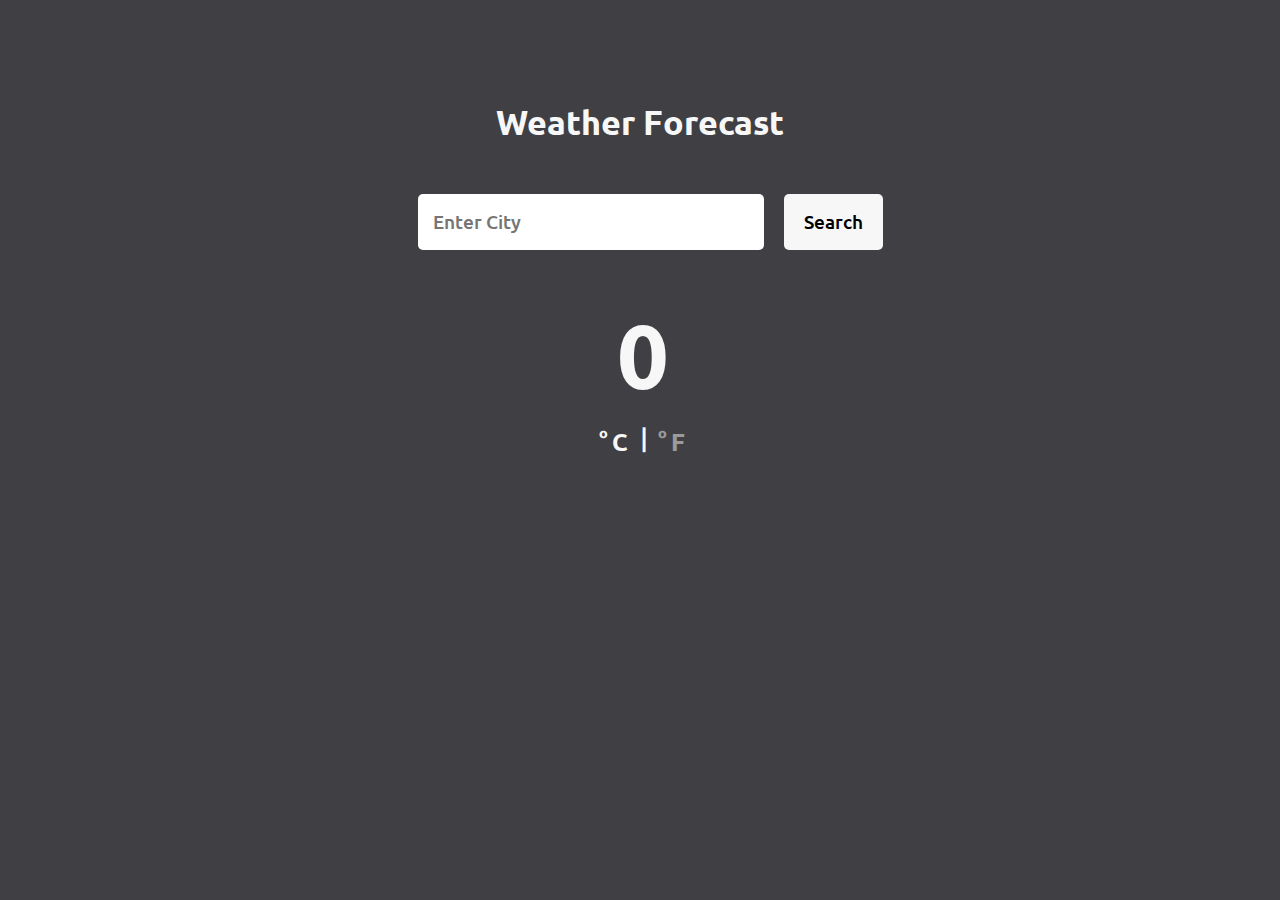
<file: JavaScript/weatherForecast/index.html>
<!DOCTYPE html>
<html lang="en">
	<head>
		<meta charset="UTF-8" />
		<meta name="viewport" content="width=device-width, initial-scale=1.0" />
		<title>Weather Forecast</title>
		<link rel="stylesheet" href="./css/style.css" />
	</head>
	<body>
		<main id="main-section">
			<div class="container">
				<h1 class="main-title">Weather Forecast</h1>
				<form action="" id="form-container">
					<input
						id="search"
						type="text"
						name="city"
						value=""
						placeholder="Enter City"
					/>
					<button id="search-btn">Search</button>
				</form>
				<div class="info">
                    <h1 class="output">0</h1>
                        
					<div class="info-output"><span id="celcius" class="selected" onclick="change()"><sup>&#9900</sup>C</span>&nbsp;&#10072;<span onclick="change()" id="faren"><sup>&#9900</sup>F</span>
					
                    </div>
                    <div class="city"></div>
			</div>
		</main>

		<script src="./app.js"></script>
	</body>
</html>
</file>
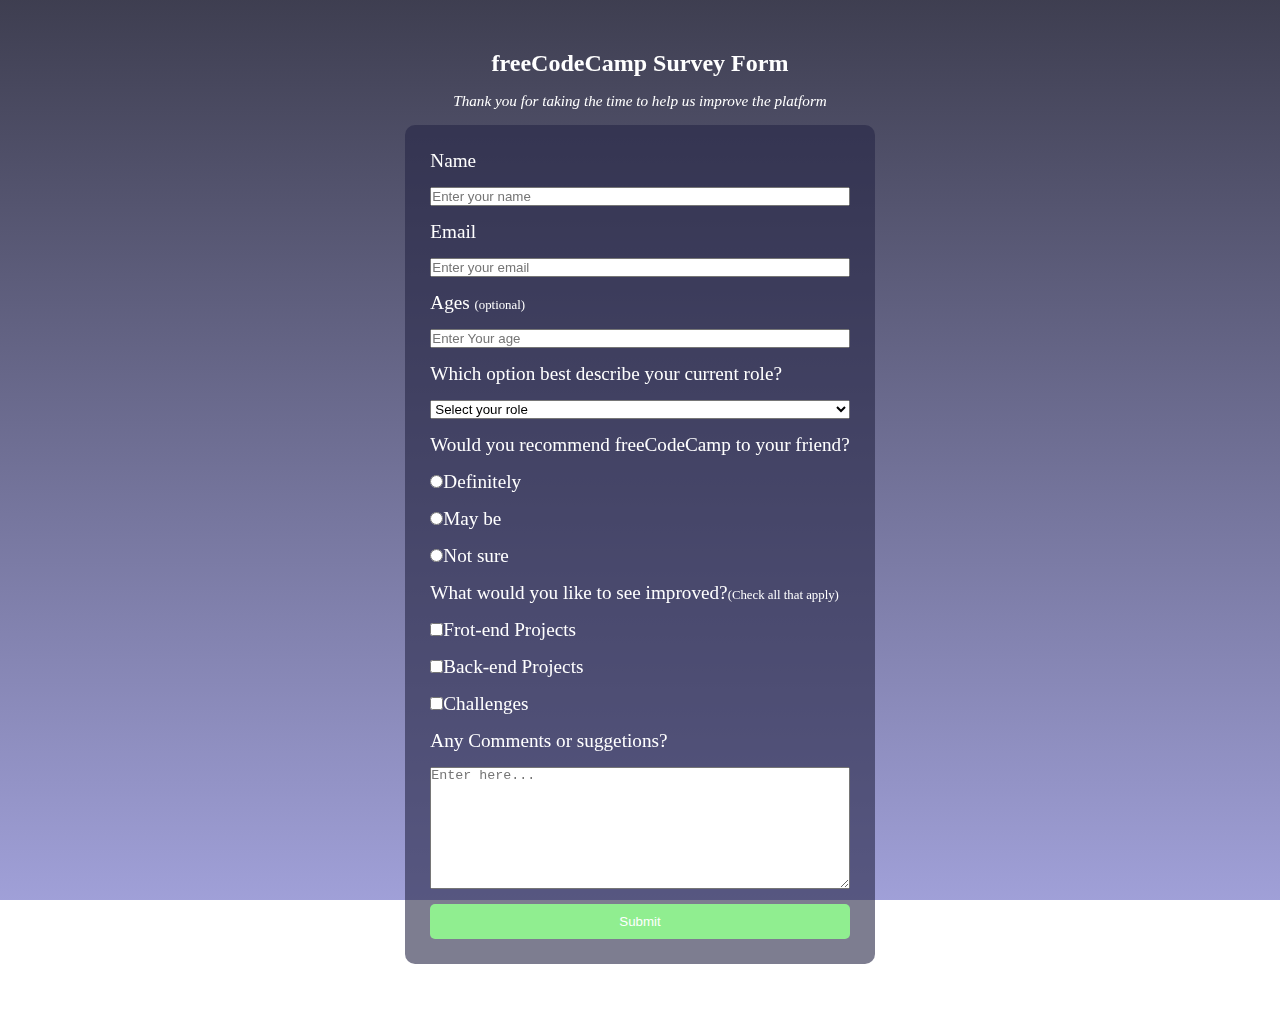
<file: Responsive design/Survey form/index.html>
<!DOCTYPE html>
<html lang="en">
	<head>
		<meta charset="UTF-8" />
		<meta name="viewport" content="width=device-width, initial-scale=1.0" />
		<title>Survey form</title>
		<link rel="stylesheet" href="style.css" />
	</head>
	<body id="main">
		<div class="main">
			<div class="servey">
				<header>
					<h1 id="title">freeCodeCamp Survey Form</h1>
					<p id="description">
						Thank you for taking the time to help us improve the platform
					</p>
				</header>
				<form action="" id="survey-form">
					<label for="name" id="name-label">Name</label>
					<input type="text" id="name" placeholder="Enter your name" required />

					<label for="email" id="email-label">Email</label>
					<input
						type="email"
						id="email"
						placeholder="Enter your email"
						required
					/>

					<label for="number" id="number-label"
						>Ages <span>(optional)</span></label
					>
					<input
						type="number"
						id="number"
						placeholder="Enter Your age"
						min="10"
						max="100"
					/>

					<label for="dropdown" id="dropdown-label"
						>Which option best describe your current role?</label
					>

					<select name="dropdown" id="dropdown">
						<option value="" disabled selected>Select your role</option>
						<option value="Student">Student</option>
						<option value="Full time learner">Full time learner</option>
						<option value="Full time job">Full time job</option>
						<option value="other">Other</option>
					</select>

					<p id="radio-title">
						Would you recommend freeCodeCamp to your friend?
					</p>
					<label for="definitely"
						><input
							type="radio"
							id="definitely"
							value="definitely"
							name="radio-group"
						/>Definitely</label
					>

					<label for="maybe"
						><input
							type="radio"
							id="maybe"
							value="maybe"
							name="radio-group"
						/>May be</label
					>

					<label for="notsure"
						><input
							type="radio"
							id="notsure"
							value="notsure"
							name="radio-group"
						/>Not sure</label
					>

					<p class="checkbox-title">
						What would you like to see improved?<span
							>(Check all that apply)</span
						>
					</p>

					<label for="frontend">
						<input type="checkbox" id="frontend" value="frontend" />Frot-end
						Projects
					</label>

					<label for="backend">
						<input type="checkbox" id="backend" value="backend" />Back-end
						Projects
					</label>

					<label for="challenges">
						<input
							type="checkbox"
							id="challenges"
							value="challenges"
						/>Challenges
					</label>

					<label for="comments">Any Comments or suggetions?</label>
					<textarea
						name="comments"
						id="comments"
						cols="50"
						rows="8"
						placeholder="Enter here..."
					></textarea>

					<button id="submit">Submit</button>
				</form>
			</div>
		</div>

		<script src="https://cdn.freecodecamp.org/testable-projects-fcc/v1/bundle.js"></script>
	</body>
</html>
</file>
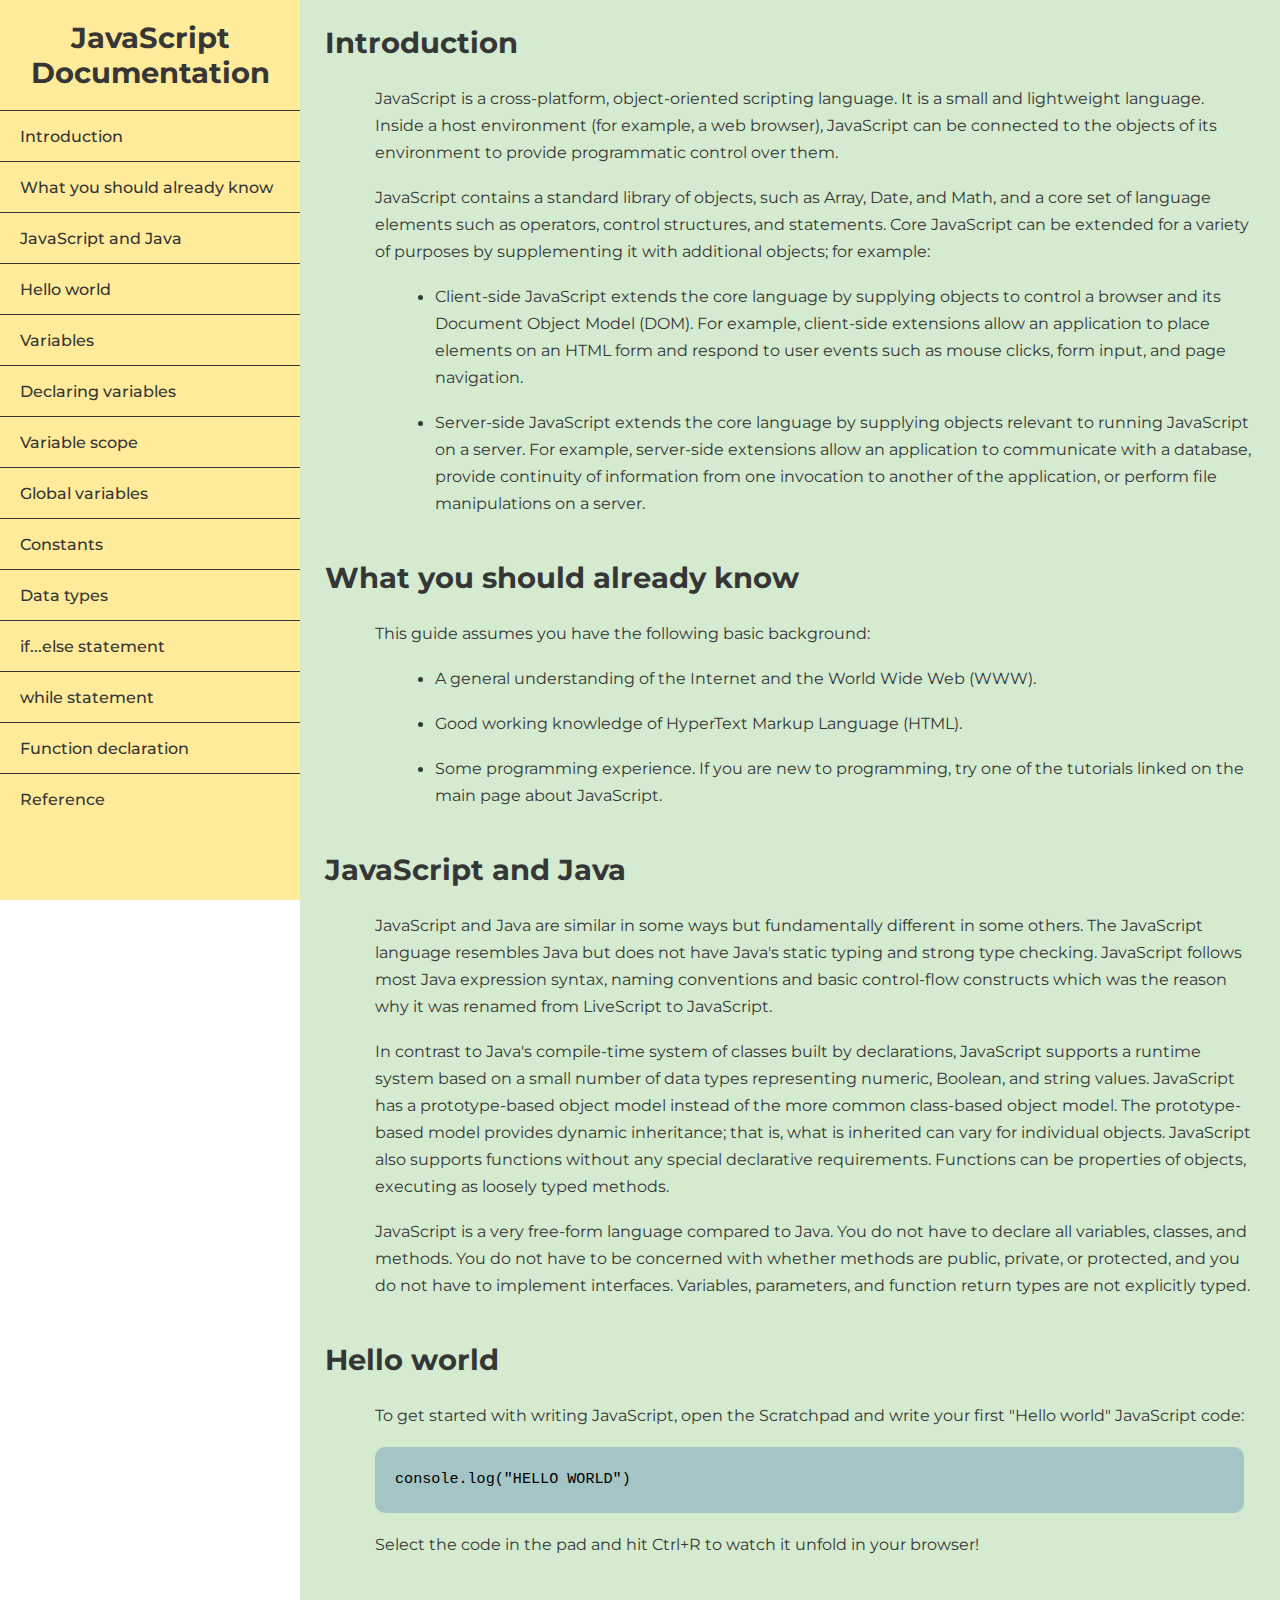
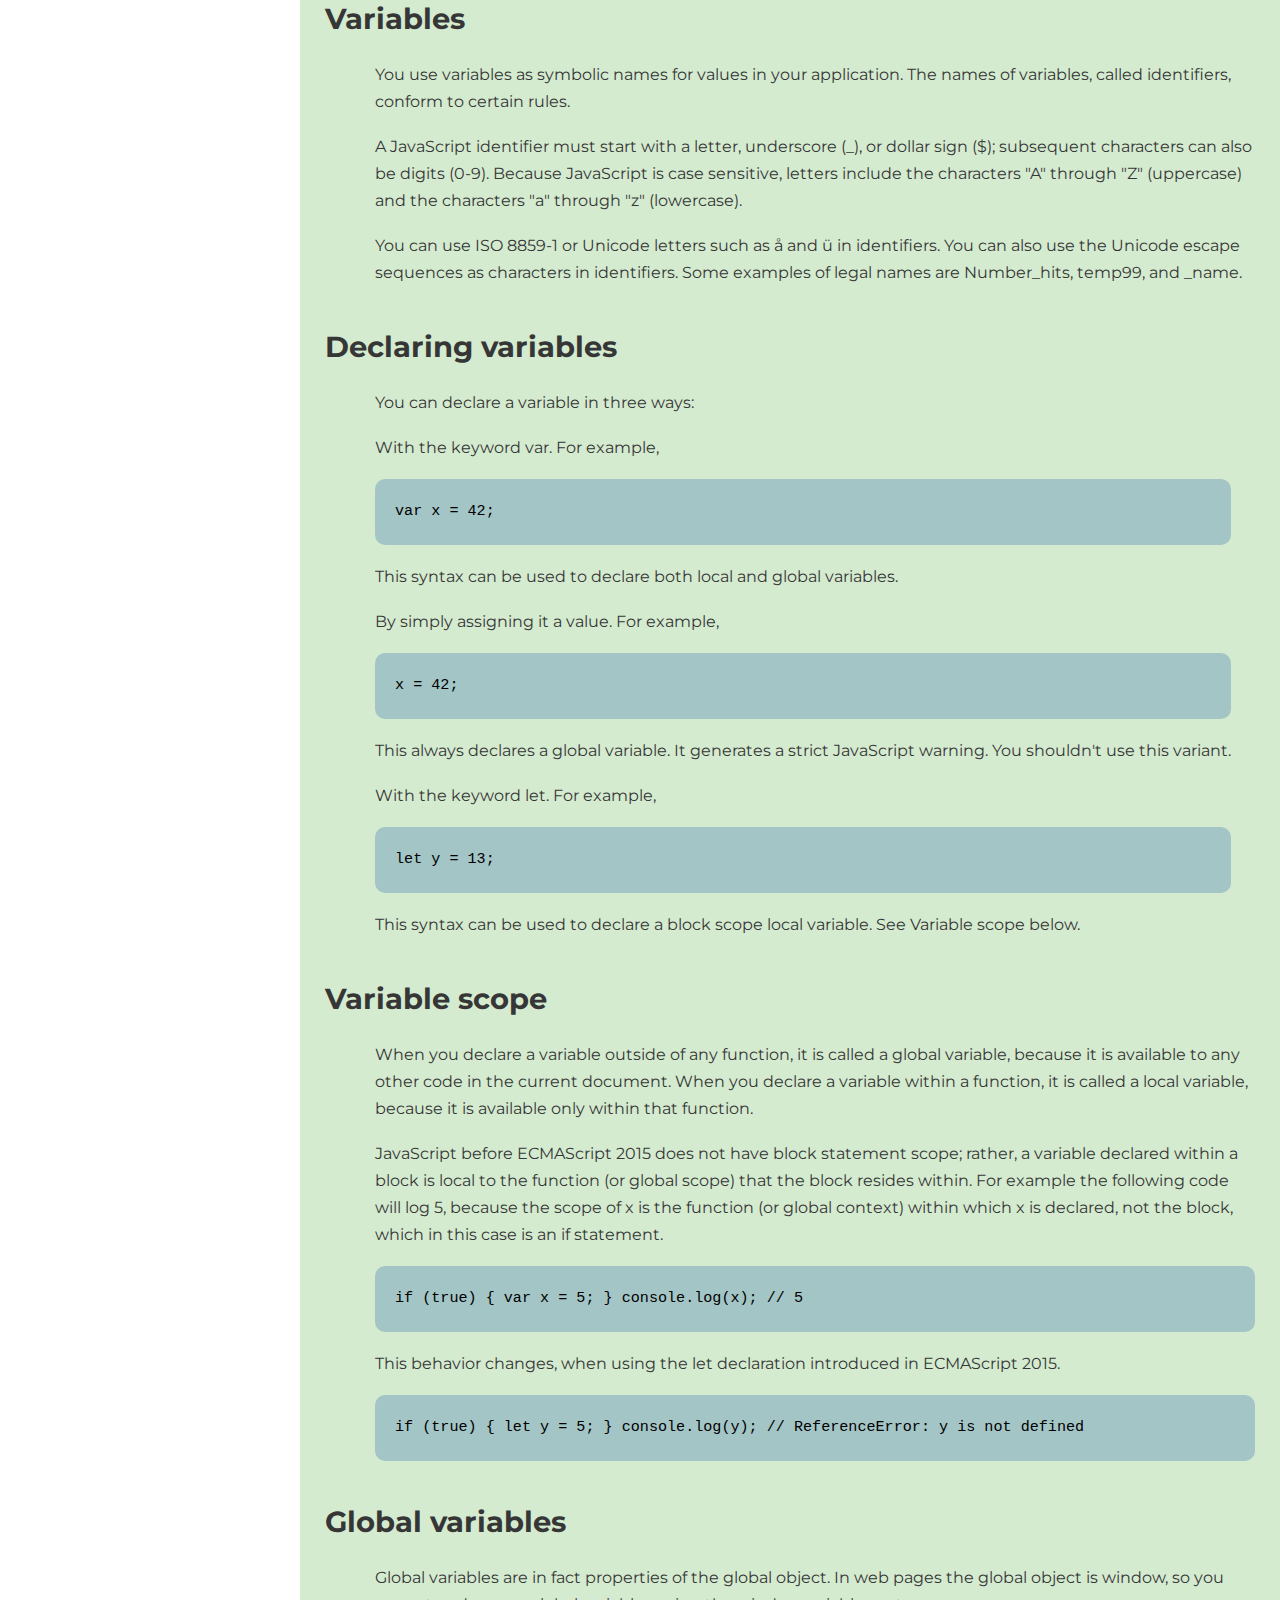
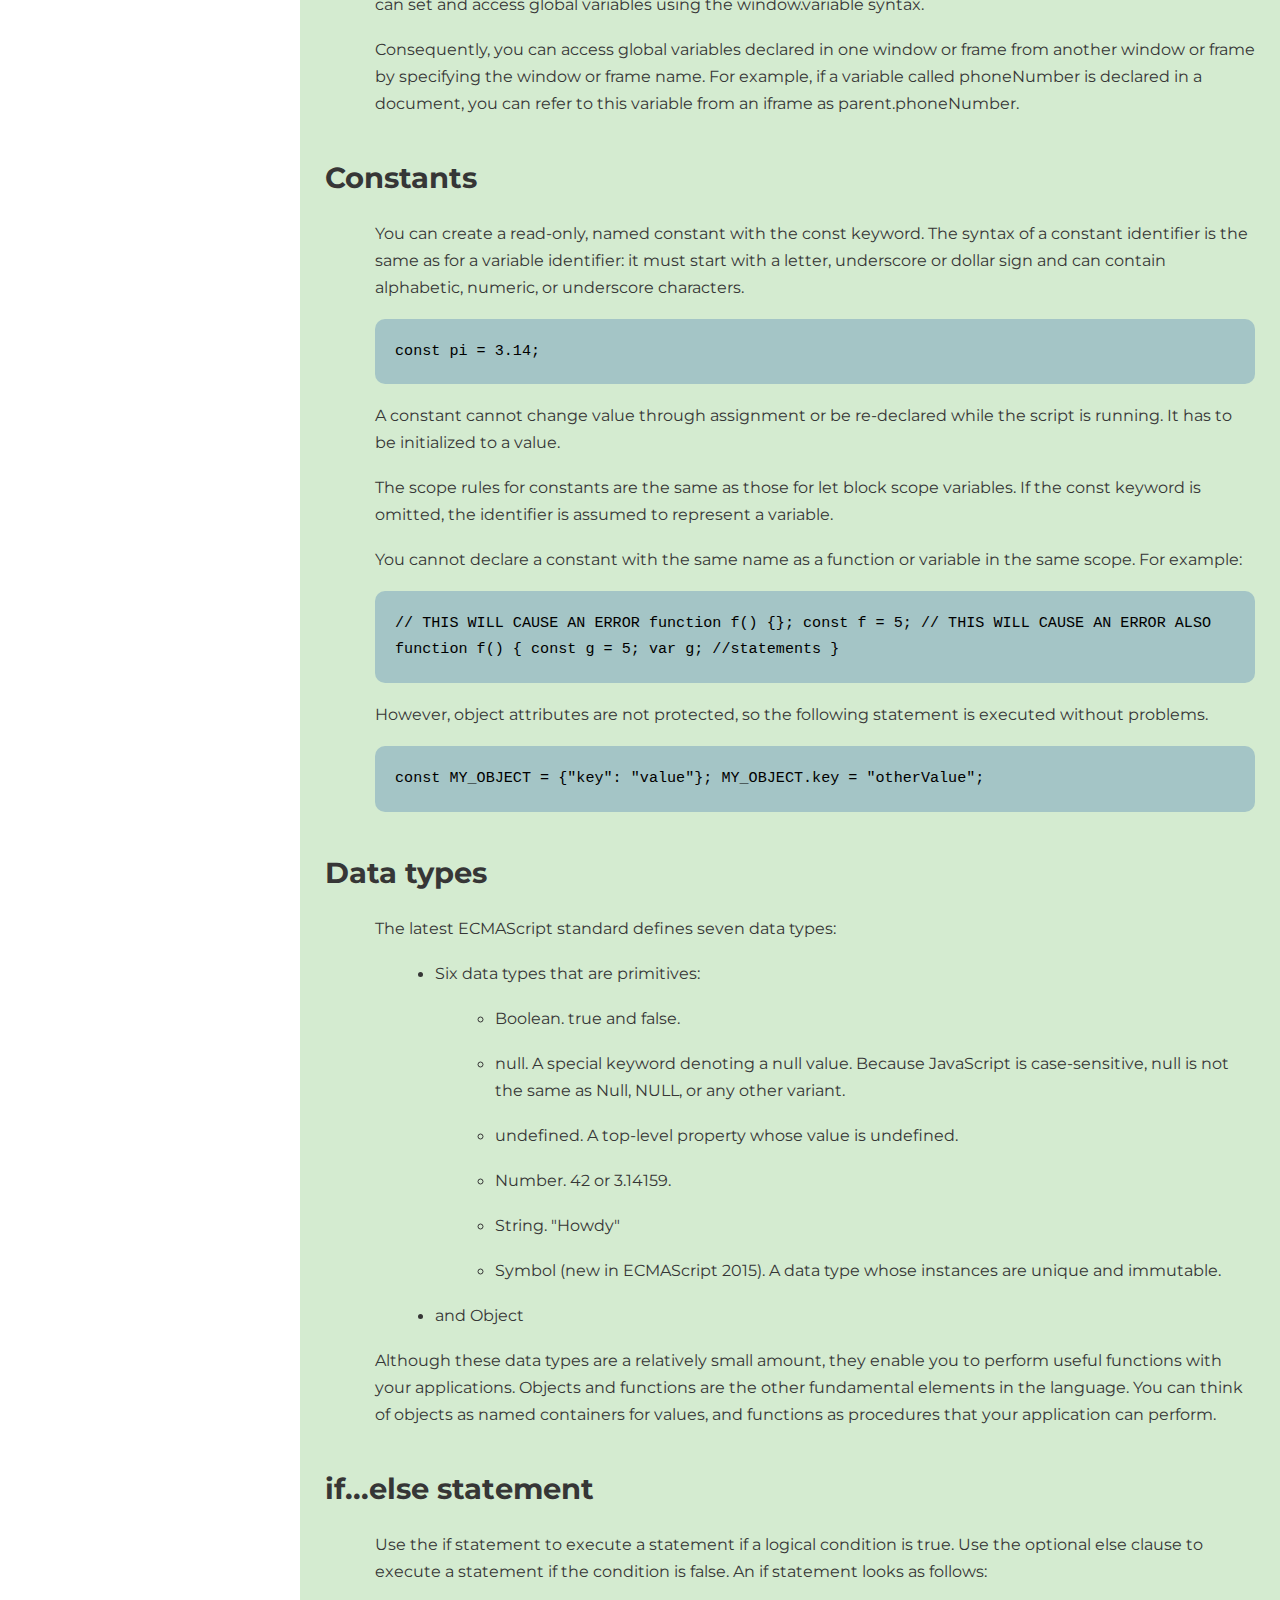
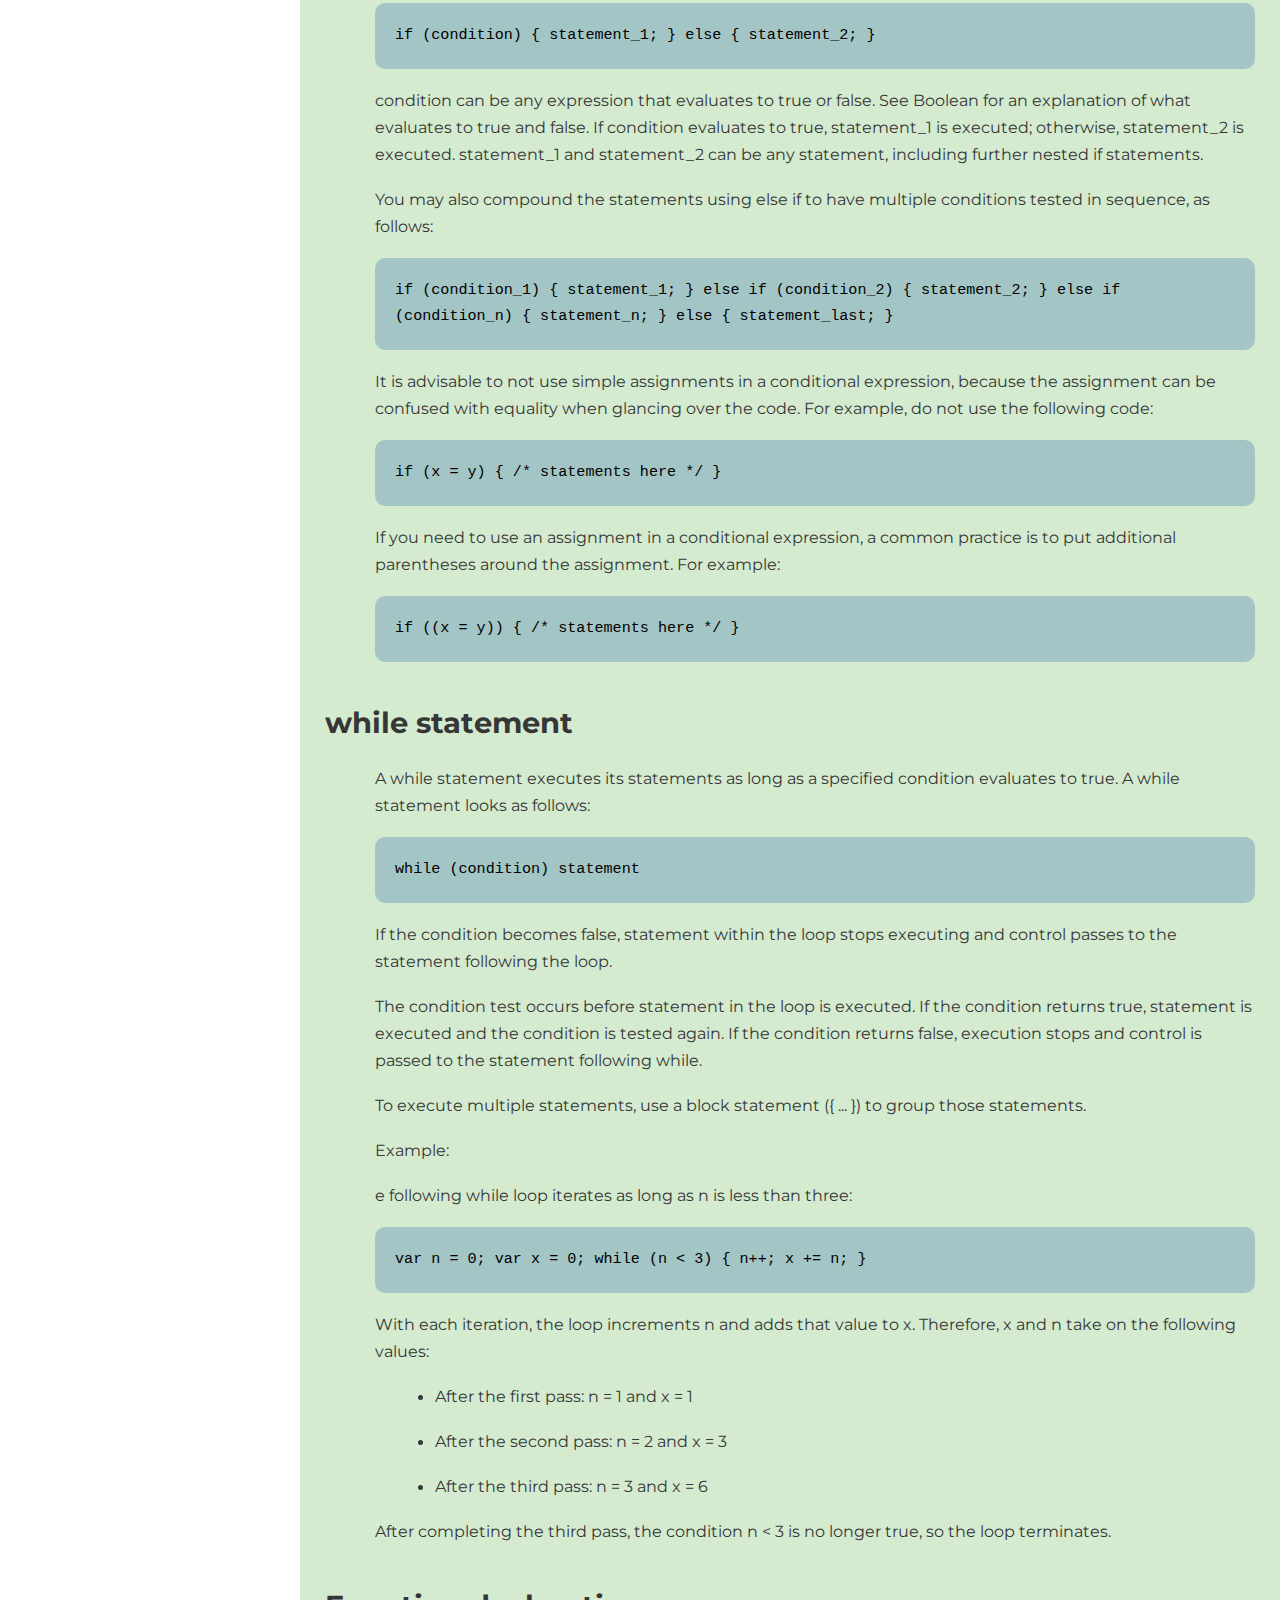
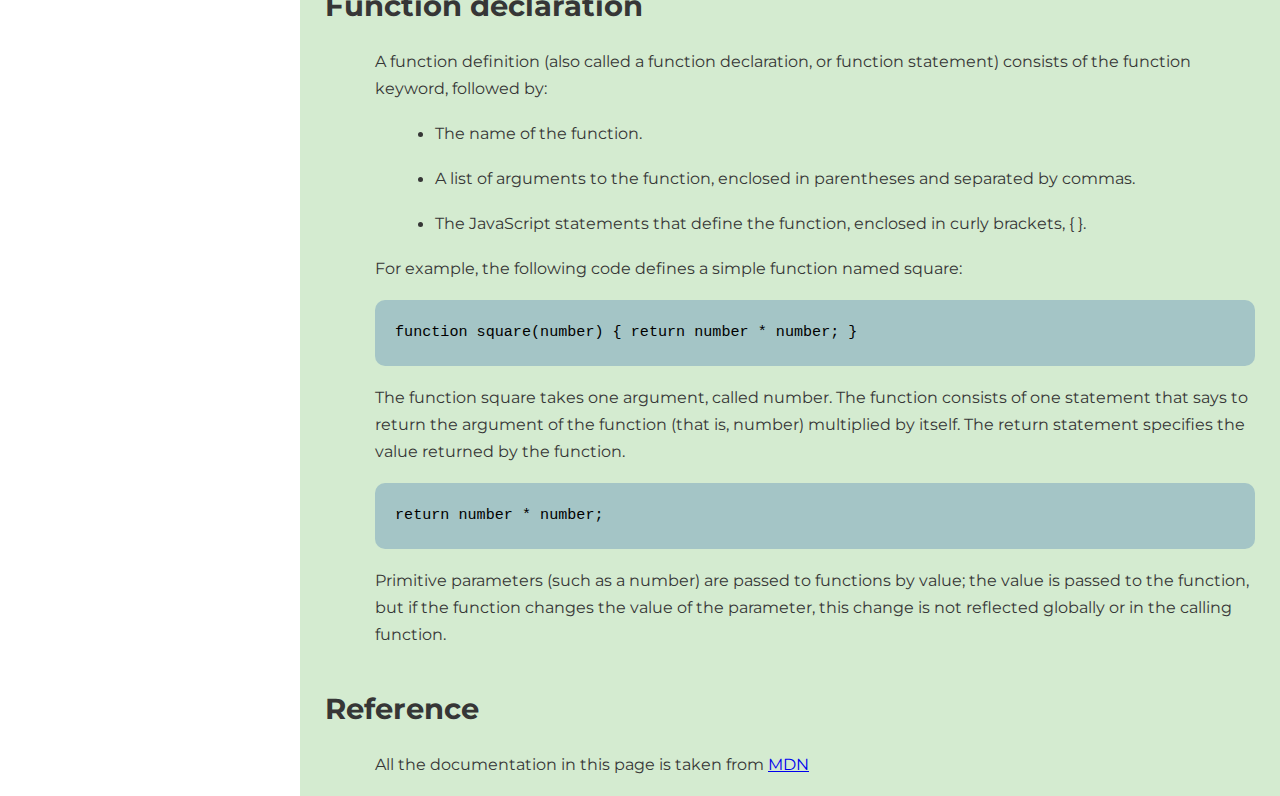
<file: Responsive design/Technical Documentation Page/index.html>
<!DOCTYPE html>
<html lang="en">
	<head>
		<meta charset="UTF-8" />
		<meta name="viewport" content="width=device-width, initial-scale=1.0" />
		<title>Technical Documentation Page</title>
		<link rel="stylesheet" href="./css/style.css" />
		<!-- <script
			src="https://cdn.freecodecamp.org/testable-projects-fcc/v1/bundle.js"
			defer
		></script> -->
	</head>

	<body>
		<nav id="navbar">
			<header class="nav-title">JavaScript Documentation</header>
			<ul id="nav-list">
				<li><a class="nav-link" href="#introduction">Introduction</a></li>
				<li>
					<a class="nav-link" href="#what_you_should_already_know"
						>What you should already know</a
					>
				</li>
				<li>
					<a class="nav-link" href="#javascript_and_java"
						>JavaScript and Java</a
					>
				</li>
				<li><a class="nav-link" href="#hello_world">Hello world</a></li>
				<li><a class="nav-link" href="#variables">Variables</a></li>
				<li>
					<a class="nav-link" href="#declaring_variables"
						>Declaring variables</a
					>
				</li>
				<li><a class="nav-link" href="#variable_scope">Variable scope</a></li>
				<li>
					<a class="nav-link" href="#global_variables">Global variables</a>
				</li>
				<li><a class="nav-link" href="#constants">Constants</a></li>
				<li><a class="nav-link" href="#data_types">Data types</a></li>
				<li>
					<a class="nav-link" href="#if...else_statement"
						>if...else statement</a
					>
				</li>
				<li><a class="nav-link" href="#while_statement">while statement</a></li>
				<li>
					<a class="nav-link" href="#function_declaration"
						>Function declaration</a
					>
				</li>
				<li><a class="nav-link" href="#reference">Reference</a></li>
			</ul>

			<div id="toggle" class="container" onclick="myFunction(this)">
				<div class="bar1"></div>
				<div class="bar2"></div>
				<div class="bar3"></div>
			</div>
		</nav>

		<main id="main-doc">
			<section id="introduction" class="main-section">
				<header class="title">Introduction</header>
				<p>
					JavaScript is a cross-platform, object-oriented scripting language. It
					is a small and lightweight language. Inside a host environment (for
					example, a web browser), JavaScript can be connected to the objects of
					its environment to provide programmatic control over them.
				</p>

				<p>
					JavaScript contains a standard library of objects, such as Array,
					Date, and Math, and a core set of language elements such as operators,
					control structures, and statements. Core JavaScript can be extended
					for a variety of purposes by supplementing it with additional objects;
					for example:
				</p>

				<ul>
					<li>
						Client-side JavaScript extends the core language by supplying
						objects to control a browser and its Document Object Model (DOM).
						For example, client-side extensions allow an application to place
						elements on an HTML form and respond to user events such as mouse
						clicks, form input, and page navigation.
					</li>
					<li>
						Server-side JavaScript extends the core language by supplying
						objects relevant to running JavaScript on a server. For example,
						server-side extensions allow an application to communicate with a
						database, provide continuity of information from one invocation to
						another of the application, or perform file manipulations on a
						server.
					</li>
				</ul>
			</section>

			<section id="what_you_should_already_know" class="main-section">
				<header class="title">
					What you should already know
				</header>
				<p>This guide assumes you have the following basic background:</p>
				<ul>
					<li>
						A general understanding of the Internet and the World Wide Web
						(WWW).
					</li>
					<li>Good working knowledge of HyperText Markup Language (HTML).</li>
					<li>
						Some programming experience. If you are new to programming, try one
						of the tutorials linked on the main page about JavaScript.
					</li>
				</ul>
			</section>

			<section id="javascript_and_java" class="main-section">
				<header class="title">
					JavaScript and Java
				</header>
				<p>
					JavaScript and Java are similar in some ways but fundamentally
					different in some others. The JavaScript language resembles Java but
					does not have Java's static typing and strong type checking.
					JavaScript follows most Java expression syntax, naming conventions and
					basic control-flow constructs which was the reason why it was renamed
					from LiveScript to JavaScript.
				</p>
				<p>
					In contrast to Java's compile-time system of classes built by
					declarations, JavaScript supports a runtime system based on a small
					number of data types representing numeric, Boolean, and string values.
					JavaScript has a prototype-based object model instead of the more
					common class-based object model. The prototype-based model provides
					dynamic inheritance; that is, what is inherited can vary for
					individual objects. JavaScript also supports functions without any
					special declarative requirements. Functions can be properties of
					objects, executing as loosely typed methods.
				</p>

				<p>
					JavaScript is a very free-form language compared to Java. You do not
					have to declare all variables, classes, and methods. You do not have
					to be concerned with whether methods are public, private, or
					protected, and you do not have to implement interfaces. Variables,
					parameters, and function return types are not explicitly typed.
				</p>
			</section>

			<section id="hello_world" class="main-section">
				<header class="title">Hello world</header>
				<p>
					To get started with writing JavaScript, open the Scratchpad and write
					your first "Hello world" JavaScript code:
				</p>

				<code>console.log("HELLO WORLD")</code>

				<p>
					Select the code in the pad and hit Ctrl+R to watch it unfold in your
					browser!
				</p>
			</section>

			<section id="variables" class="main-section">
				<header class="title">Variables</header>
				<p>
					You use variables as symbolic names for values in your application.
					The names of variables, called identifiers, conform to certain rules.
				</p>

				<p>
					A JavaScript identifier must start with a letter, underscore (_), or
					dollar sign ($); subsequent characters can also be digits (0-9).
					Because JavaScript is case sensitive, letters include the characters
					"A" through "Z" (uppercase) and the characters "a" through "z"
					(lowercase).
				</p>

				<p>
					You can use ISO 8859-1 or Unicode letters such as å and ü in
					identifiers. You can also use the Unicode escape sequences as
					characters in identifiers. Some examples of legal names are
					Number_hits, temp99, and _name.
				</p>
			</section>

			<section id="declaring_variables" class="main-section">
				<header class="title">
					Declaring variables
				</header>
				<p>You can declare a variable in three ways:</p>

				<p>With the keyword var. For example,</p>

				<code>var x = 42;</code>

				<p>
					This syntax can be used to declare both local and global variables.
				</p>

				<p>By simply assigning it a value. For example,</p>

				<code>x = 42;</code>

				<p>
					This always declares a global variable. It generates a strict
					JavaScript warning. You shouldn't use this variant.
				</p>

				<p>With the keyword let. For example,</p>

				<code>let y = 13;</code>

				<p>
					This syntax can be used to declare a block scope local variable. See
					Variable scope below.
				</p>
			</section>

			<section id="variable_scope" class="main-section">
				<header class="title">Variable scope</header>

				<p>
					When you declare a variable outside of any function, it is called a
					global variable, because it is available to any other code in the
					current document. When you declare a variable within a function, it is
					called a local variable, because it is available only within that
					function.
				</p>

				<p>
					JavaScript before ECMAScript 2015 does not have block statement scope;
					rather, a variable declared within a block is local to the function
					(or global scope) that the block resides within. For example the
					following code will log 5, because the scope of x is the function (or
					global context) within which x is declared, not the block, which in
					this case is an if statement.
				</p>

				<code>if (true) { var x = 5; } console.log(x); // 5</code>

				<p>
					This behavior changes, when using the let declaration introduced in
					ECMAScript 2015.
				</p>

				<code>
					if (true) { let y = 5; } console.log(y); // ReferenceError: y is not
					defined
				</code>
			</section>

			<section id="global_variables" class="main-section">
				<header class="title">Global variables</header>

				<p>
					Global variables are in fact properties of the global object. In web
					pages the global object is window, so you can set and access global
					variables using the window.variable syntax.
				</p>

				<p>
					Consequently, you can access global variables declared in one window
					or frame from another window or frame by specifying the window or
					frame name. For example, if a variable called phoneNumber is declared
					in a document, you can refer to this variable from an iframe as
					parent.phoneNumber.
				</p>
			</section>

			<section id="constants" class="main-section">
				<header class="title">Constants</header>

				<p>
					You can create a read-only, named constant with the const keyword. The
					syntax of a constant identifier is the same as for a variable
					identifier: it must start with a letter, underscore or dollar sign and
					can contain alphabetic, numeric, or underscore characters.
				</p>

				<code>const pi = 3.14;</code>

				<p>
					A constant cannot change value through assignment or be re-declared
					while the script is running. It has to be initialized to a value.
				</p>

				<p>
					The scope rules for constants are the same as those for let block
					scope variables. If the const keyword is omitted, the identifier is
					assumed to represent a variable.
				</p>

				<p>
					You cannot declare a constant with the same name as a function or
					variable in the same scope. For example:
				</p>

				<code>
					// THIS WILL CAUSE AN ERROR function f() {}; const f = 5; // THIS WILL
					CAUSE AN ERROR ALSO function f() { const g = 5; var g; //statements }
				</code>

				<p>
					However, object attributes are not protected, so the following
					statement is executed without problems.
				</p>

				<code
					>const MY_OBJECT = {"key": "value"}; MY_OBJECT.key =
					"otherValue";</code
				>
			</section>

			<section id="data_types" class="main-section">
				<header class="title">Data types</header>

				<p>The latest ECMAScript standard defines seven data types:</p>

				<ul>
					<li>Six data types that are primitives:</li>
					<ul>
						<li>Boolean. true and false.</li>
						<li>
							null. A special keyword denoting a null value. Because JavaScript
							is case-sensitive, null is not the same as Null, NULL, or any
							other variant.
						</li>
						<li>undefined. A top-level property whose value is undefined.</li>
						<li>Number. 42 or 3.14159.</li>
						<li>String. "Howdy"</li>
						<li>
							Symbol (new in ECMAScript 2015). A data type whose instances are
							unique and immutable.
						</li>
					</ul>
					<li>and Object</li>
				</ul>

				<p>
					Although these data types are a relatively small amount, they enable
					you to perform useful functions with your applications. Objects and
					functions are the other fundamental elements in the language. You can
					think of objects as named containers for values, and functions as
					procedures that your application can perform.
				</p>
			</section>

			<section id="if...else_statement" class="main-section">
				<header class="title">if...else statement</header>
				<p>
					Use the if statement to execute a statement if a logical condition is
					true. Use the optional else clause to execute a statement if the
					condition is false. An if statement looks as follows:
				</p>

				<code>
					if (condition) { statement_1; } else { statement_2; }
				</code>

				<p>
					condition can be any expression that evaluates to true or false. See
					Boolean for an explanation of what evaluates to true and false. If
					condition evaluates to true, statement_1 is executed; otherwise,
					statement_2 is executed. statement_1 and statement_2 can be any
					statement, including further nested if statements.
				</p>

				<p>
					You may also compound the statements using else if to have multiple
					conditions tested in sequence, as follows:
				</p>

				<code>
					if (condition_1) { statement_1; } else if (condition_2) { statement_2;
					} else if (condition_n) { statement_n; } else { statement_last; }
				</code>

				<p>
					It is advisable to not use simple assignments in a conditional
					expression, because the assignment can be confused with equality when
					glancing over the code. For example, do not use the following code:
				</p>

				<code>
					if (x = y) { /* statements here */ }
				</code>

				<p>
					If you need to use an assignment in a conditional expression, a common
					practice is to put additional parentheses around the assignment. For
					example:
				</p>

				<code>
					if ((x = y)) { /* statements here */ }
				</code>
			</section>

			<section id="while_statement" class="main-section">
				<header class="title">while statement</header>

				<p>
					A while statement executes its statements as long as a specified
					condition evaluates to true. A while statement looks as follows:
				</p>

				<code>
					while (condition) statement
				</code>

				<p>
					If the condition becomes false, statement within the loop stops
					executing and control passes to the statement following the loop.
				</p>

				<p>
					The condition test occurs before statement in the loop is executed. If
					the condition returns true, statement is executed and the condition is
					tested again. If the condition returns false, execution stops and
					control is passed to the statement following while.
				</p>

				<p>
					To execute multiple statements, use a block statement ({ ... }) to
					group those statements.
				</p>

				<p>Example:</p>

				<p>e following while loop iterates as long as n is less than three:</p>

				<code>
					var n = 0; var x = 0; while (n < 3) { n++; x += n; }
				</code>

				<p>
					With each iteration, the loop increments n and adds that value to x.
					Therefore, x and n take on the following values:
				</p>

				<ul>
					<li>After the first pass: n = 1 and x = 1</li>
					<li>After the second pass: n = 2 and x = 3</li>
					<li>After the third pass: n = 3 and x = 6</li>
				</ul>

				<p>
					After completing the third pass, the condition n < 3 is no longer
					true, so the loop terminates.
				</p>
			</section>

			<section id="function_declaration" class="main-section">
				<header class="title">
					Function declaration
				</header>

				<p>
					A function definition (also called a function declaration, or function
					statement) consists of the function keyword, followed by:
				</p>

				<ul>
					<li>The name of the function.</li>
					<li>
						A list of arguments to the function, enclosed in parentheses and
						separated by commas.
					</li>
					<li>
						The JavaScript statements that define the function, enclosed in
						curly brackets, { }.
					</li>
				</ul>

				<p>
					For example, the following code defines a simple function named
					square:
				</p>

				<code>
					function square(number) { return number * number; }
				</code>

				<p>
					The function square takes one argument, called number. The function
					consists of one statement that says to return the argument of the
					function (that is, number) multiplied by itself. The return statement
					specifies the value returned by the function.
				</p>

				<code>
					return number * number;
				</code>

				<p>
					Primitive parameters (such as a number) are passed to functions by
					value; the value is passed to the function, but if the function
					changes the value of the parameter, this change is not reflected
					globally or in the calling function.
				</p>
			</section>
			<section id="reference" class="main-section">
				<header class="title">Reference</header>
				<p>
					All the documentation in this page is taken from <a href="#">MDN</a>
				</p>
			</section>
		</main>

		<script src="./app.js"></script>
		<script>
			if (window.matchMedia("(max-width : 850px)").matches == false) {
				console.log("AWD");
				document.querySelector("#nav-list").style.transform = "translateX(0px)";
			}
		</script>
	</body>
</html>
</file>
<file: JavaScript/weatherForecast/css/style.css>
@import url("https://fonts.googleapis.com/css2?family=Ubuntu:wght@400;500;700;800&display=swap");
* {
  padding: 0;
  margin: 0;
  -webkit-box-sizing: border-box;
          box-sizing: border-box;
}

html {
  font-size: 60%;
}

#main-section {
  background-color: #3f3f44;
  width: 100vw;
  height: 100vh;
  display: -webkit-box;
  display: -ms-flexbox;
  display: flex;
  -webkit-box-pack: center;
      -ms-flex-pack: center;
          justify-content: center;
  overflow: hidden;
}

#main-section .container {
  display: -webkit-box;
  display: -ms-flexbox;
  display: flex;
  -webkit-box-orient: vertical;
  -webkit-box-direction: normal;
      -ms-flex-direction: column;
          flex-direction: column;
  -webkit-box-align: center;
      -ms-flex-align: center;
          align-items: center;
  margin-top: 100px;
}

#main-section .container .main-title {
  font-family: "Ubuntu", sans-serif;
  font-size: 3.5rem;
  font-weight: 700;
  color: #f7f7f7;
  text-align: center;
}

#main-section .container #form-container {
  height: auto;
  margin: 40px;
  display: -webkit-box;
  display: -ms-flexbox;
  display: flex;
  -ms-flex-wrap: wrap;
      flex-wrap: wrap;
  -webkit-box-pack: center;
      -ms-flex-pack: center;
          justify-content: center;
  -webkit-box-align: center;
      -ms-flex-align: center;
          align-items: center;
}

#main-section .container #form-container #search {
  font-family: "Ubuntu", sans-serif;
  padding: 15px;
  text-transform: capitalize;
  border: none;
  border-radius: 5px;
  font-size: 2rem;
  font-weight: 500;
  margin: 10px 20px;
}

#main-section .container #form-container #search:focus {
  background-color: #3f4441;
  color: #f7f7f7;
  -webkit-box-shadow: 0px 0px 0px 0.3rem #f7f7f7;
          box-shadow: 0px 0px 0px 0.3rem #f7f7f7;
}

#main-section .container #form-container #search-btn {
  font-family: "Ubuntu", sans-serif;
  font-size: 2rem;
  padding: 15px 20px;
  font-weight: 500;
  border: none;
  border-radius: 5px;
  background-color: #f7f7f7;
}

#main-section .container #form-container #search-btn:focus {
  background-color: #3f4441;
  color: #f7f7f7;
  -webkit-box-shadow: 0px 0px 0px 0.3rem #f7f7f7;
          box-shadow: 0px 0px 0px 0.3rem #f7f7f7;
}

#main-section .container .info {
  color: #f7f7f7;
  font-family: "Ubuntu", sans-serif;
  display: -webkit-box;
  display: -ms-flexbox;
  display: flex;
  -webkit-box-orient: vertical;
  -webkit-box-direction: normal;
      -ms-flex-direction: column;
          flex-direction: column;
  -webkit-box-align: center;
      -ms-flex-align: center;
          align-items: center;
  text-align: center;
  width: auto;
}

#main-section .container .info .city {
  font-size: 2.5rem;
  margin: 10px auto;
  font-weight: 800;
  text-transform: capitalize;
}

#main-section .container .info .output {
  font-size: 9.5rem;
  font-weight: 800;
  margin-left: 5px;
}

#main-section .container .info .info-output {
  font-size: 2.5rem;
  font-weight: 800;
  display: -webkit-box;
  display: -ms-flexbox;
  display: flex;
  padding: 10px;
  text-align: center;
}

#main-section .container .info .info-output #celcius,
#main-section .container .info .info-output #faren {
  cursor: pointer;
  opacity: 0.5;
}

#main-section .container .info .selected {
  opacity: 1 !important;
}
/*# sourceMappingURL=style.css.map */
</file>
<file: Responsive design/Survey form/style.css>
* {
	padding: 0;
	margin: 0;
}
html {
	font-size: 10%;
}
body::before {
	content: "";
	position: fixed;
	width: 100%;
	height: 100%;
	background-image: linear-gradient(
			rgba(14, 14, 37, 0.8),
			rgba(136, 136, 206, 0.8)
		),
		url("https://cdn.freecodecamp.org/testable-projects-fcc/images/survey-form-background.jpeg");
	background-size: cover;
	background-repeat: repeat;
	background-position: center;
	z-index: -1;
}
.main {
	display: flex;
	justify-content: center;
	flex-direction: row;
	height: auto;
	z-index: 1;
	color: white;
	text-align: center;
	/* background-color: red; */
}

.servey {
	margin: 50px;
	/* background-color: yellow; */
}
#title {
	font-size: 15rem;
}
#description {
	padding: 15px;
	font-size: 9.5rem;
	font-style: italic;
}

label {
	font-size: 12rem;
}

#radio-title {
	font-size: 12rem;
}

.checkbox-title {
	font-size: 12rem;
}
span {
	font-size: 8rem;
}

#survey-form {
	display: grid;
	grid-template-columns: 1fr;
	grid-row-gap: 15px;
	background-color: rgba(39, 39, 70, 0.6);
	padding: 25px;
	text-align: left;
	border-radius: 10px;
}

#submit {
	padding: 10px;
	background-color: lightgreen;
	color: white;
	border: none;
	border-radius: 5px;
}
</file>
<file: Responsive design/Technical Documentation Page/css/style.css>
@import url("https://fonts.googleapis.com/css2?family=Montserrat:wght@400;500;700&display=swap");
* {
  padding: 0;
  margin: 0;
  -webkit-box-sizing: border-box;
          box-sizing: border-box;
}

html {
  font-family: "montserrat", fantasy;
  font-size: 67.5%;
}

#navbar {
  position: fixed;
  display: -webkit-box;
  display: -ms-flexbox;
  display: flex;
  -webkit-box-orient: vertical;
  -webkit-box-direction: normal;
      -ms-flex-direction: column;
          flex-direction: column;
  background-color: #ffeb99;
  height: 100vh;
  width: 300px;
}

#navbar .nav-title {
  text-align: center;
  font-size: 2.7rem;
  font-weight: 700;
  color: #363636;
  padding: 20px 0;
}

#navbar ul {
  display: -webkit-box;
  display: -ms-flexbox;
  display: flex;
  -webkit-box-orient: vertical;
  -webkit-box-direction: normal;
      -ms-flex-direction: column;
          flex-direction: column;
  overflow-y: scroll;
  -webkit-transform: translateX(0px);
          transform: translateX(0px);
}

#navbar ul li {
  font-size: 1.5rem;
  padding: 15px 20px;
  border-top: 1px solid #363636;
}

#navbar ul li a {
  text-decoration: none;
  color: #363636;
  font-weight: 500;
}

#navbar .container {
  display: inline-block;
  cursor: pointer;
  display: none;
}

#navbar .bar1,
#navbar .bar2,
#navbar .bar3 {
  width: 35px;
  height: 5px;
  background-color: #333;
  margin: 6px 0;
  -webkit-transition: 0.4s;
  transition: 0.4s;
  border-radius: 10px;
}

#navbar .change .bar1 {
  -webkit-transform: rotate(-45deg) translate(-9px, 6px);
  transform: rotate(-45deg) translate(-9px, 6px);
}

#navbar .change .bar2 {
  opacity: 0;
}

#navbar .change .bar3 {
  -webkit-transform: rotate(45deg) translate(-8px, -8px);
  transform: rotate(45deg) translate(-8px, -8px);
}

#main-doc {
  position: absolute;
  display: -webkit-box;
  display: -ms-flexbox;
  display: flex;
  -webkit-box-orient: vertical;
  -webkit-box-direction: normal;
      -ms-flex-direction: column;
          flex-direction: column;
  -webkit-box-align: start;
      -ms-flex-align: start;
          align-items: flex-start;
  background-color: #d4ebd0;
  margin-left: 300px;
  padding: 0px 25px;
}

#main-doc .main-section .title {
  font-size: 2.7rem;
  font-weight: 700;
  color: #363636;
  padding: 25px 0px;
}

#main-doc .main-section p {
  font-size: 1.5rem;
  font-weight: 400;
  color: #363636;
  margin-bottom: 18px;
  margin-left: 50px;
  line-height: 2.5rem;
  text-align: left;
}

#main-doc .main-section ul {
  margin-left: 60px;
}

#main-doc .main-section ul li {
  font-size: 1.5rem;
  font-weight: 400;
  color: #363636;
  margin-bottom: 18px;
  margin-left: 50px;
  line-height: 2.5rem;
  text-align: left;
}

#main-doc .main-section code {
  position: relative;
  display: block;
  font-size: 1.4rem;
  padding: 20px;
  margin-bottom: 18px;
  margin-left: 50px;
  background-color: #a4c5c6;
  border: none;
  border-radius: 10px;
  line-height: 2.4rem;
  text-align: left;
}

@media (max-width: 850px) {
  html {
    font-size: 67%;
  }
  #navbar {
    width: 100vw;
    height: 10vh;
    z-index: 2;
    display: -webkit-box;
    display: -ms-flexbox;
    display: flex;
    -webkit-box-orient: horizontal;
    -webkit-box-direction: normal;
        -ms-flex-direction: row;
            flex-direction: row;
    -ms-flex-pack: distribute;
        justify-content: space-around;
    -webkit-box-align: center;
        -ms-flex-align: center;
            align-items: center;
  }
  #navbar .nav-title {
    font-size: 2rem;
  }
  #navbar ul {
    position: absolute;
    background-color: #ffeb99;
    height: 90vh;
    width: 100vw;
    top: 10vh;
    display: -webkit-box;
    display: -ms-flexbox;
    display: flex;
    -webkit-box-orient: vertical;
    -webkit-box-direction: normal;
        -ms-flex-direction: column;
            flex-direction: column;
    -webkit-transform: translateX(-100vw);
            transform: translateX(-100vw);
  }
  #navbar ul li:nth-child(14) {
    border-bottom: 1px solid #363636;
  }
  #navbar .container {
    display: block;
  }
  #main-doc {
    position: absolute;
    background-color: #d4ebd0;
    margin-top: 10vh;
    margin-left: 0;
    height: 90vh;
    overflow-y: scroll;
    overflow-x: none;
    z-index: 1;
  }
  #main-doc .main-section p {
    font-size: 1.5rem;
    font-weight: 400;
    color: #363636;
    margin-bottom: 18px;
    margin-left: 50px;
    line-height: 2.5rem;
    text-align: left;
    margin-left: 0px;
  }
  #main-doc .main-section code {
    position: relative;
    display: block;
    font-size: 1.4rem;
    padding: 20px;
    margin-bottom: 18px;
    margin-left: 50px;
    background-color: #a4c5c6;
    border: none;
    border-radius: 10px;
    line-height: 2.4rem;
    text-align: left;
    margin-left: 0px;
    text-align: left;
    white-space: wrap;
  }
  #main-doc .main-section ul {
    margin-left: 30px;
  }
  #main-doc .main-section ul li {
    font-size: 1.5rem;
    font-weight: 400;
    color: #363636;
    margin-bottom: 18px;
    margin-left: 50px;
    line-height: 2.5rem;
    text-align: left;
  }
}
/*# sourceMappingURL=style.css.map */
</file>
